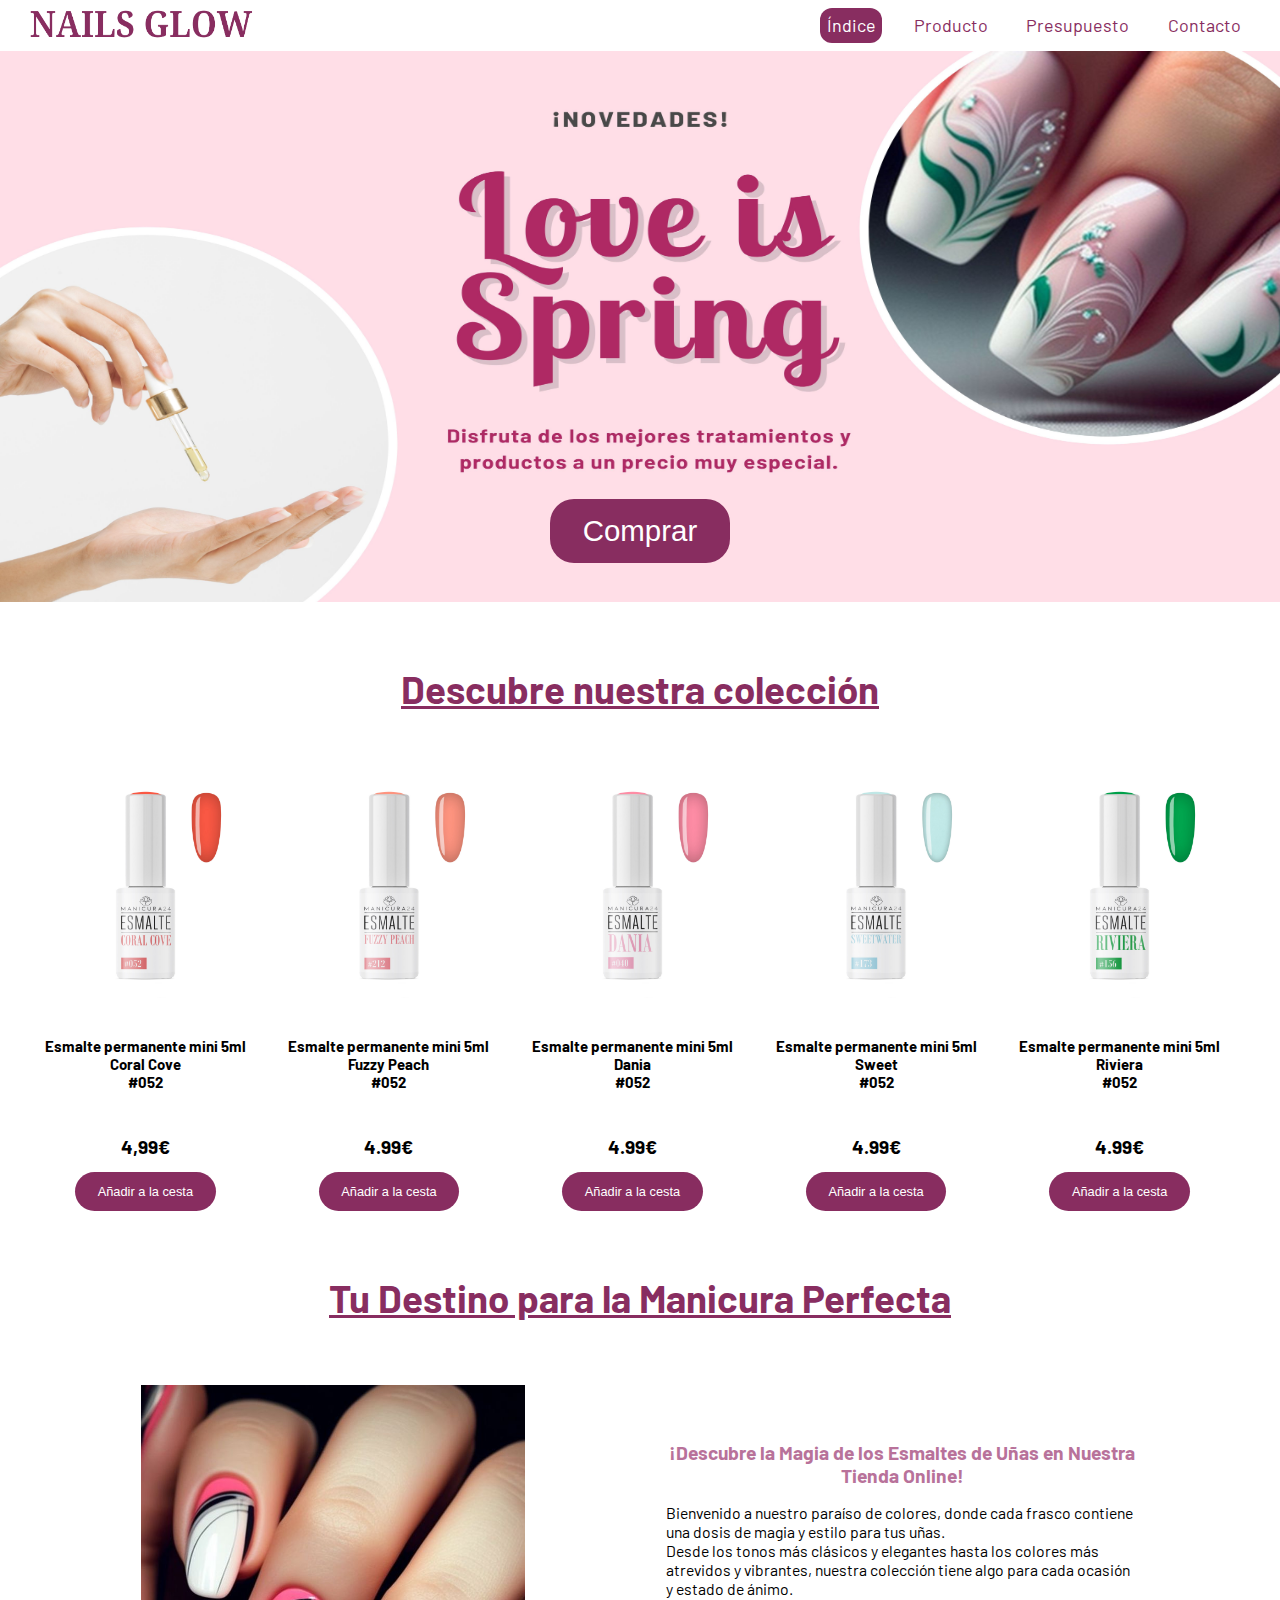
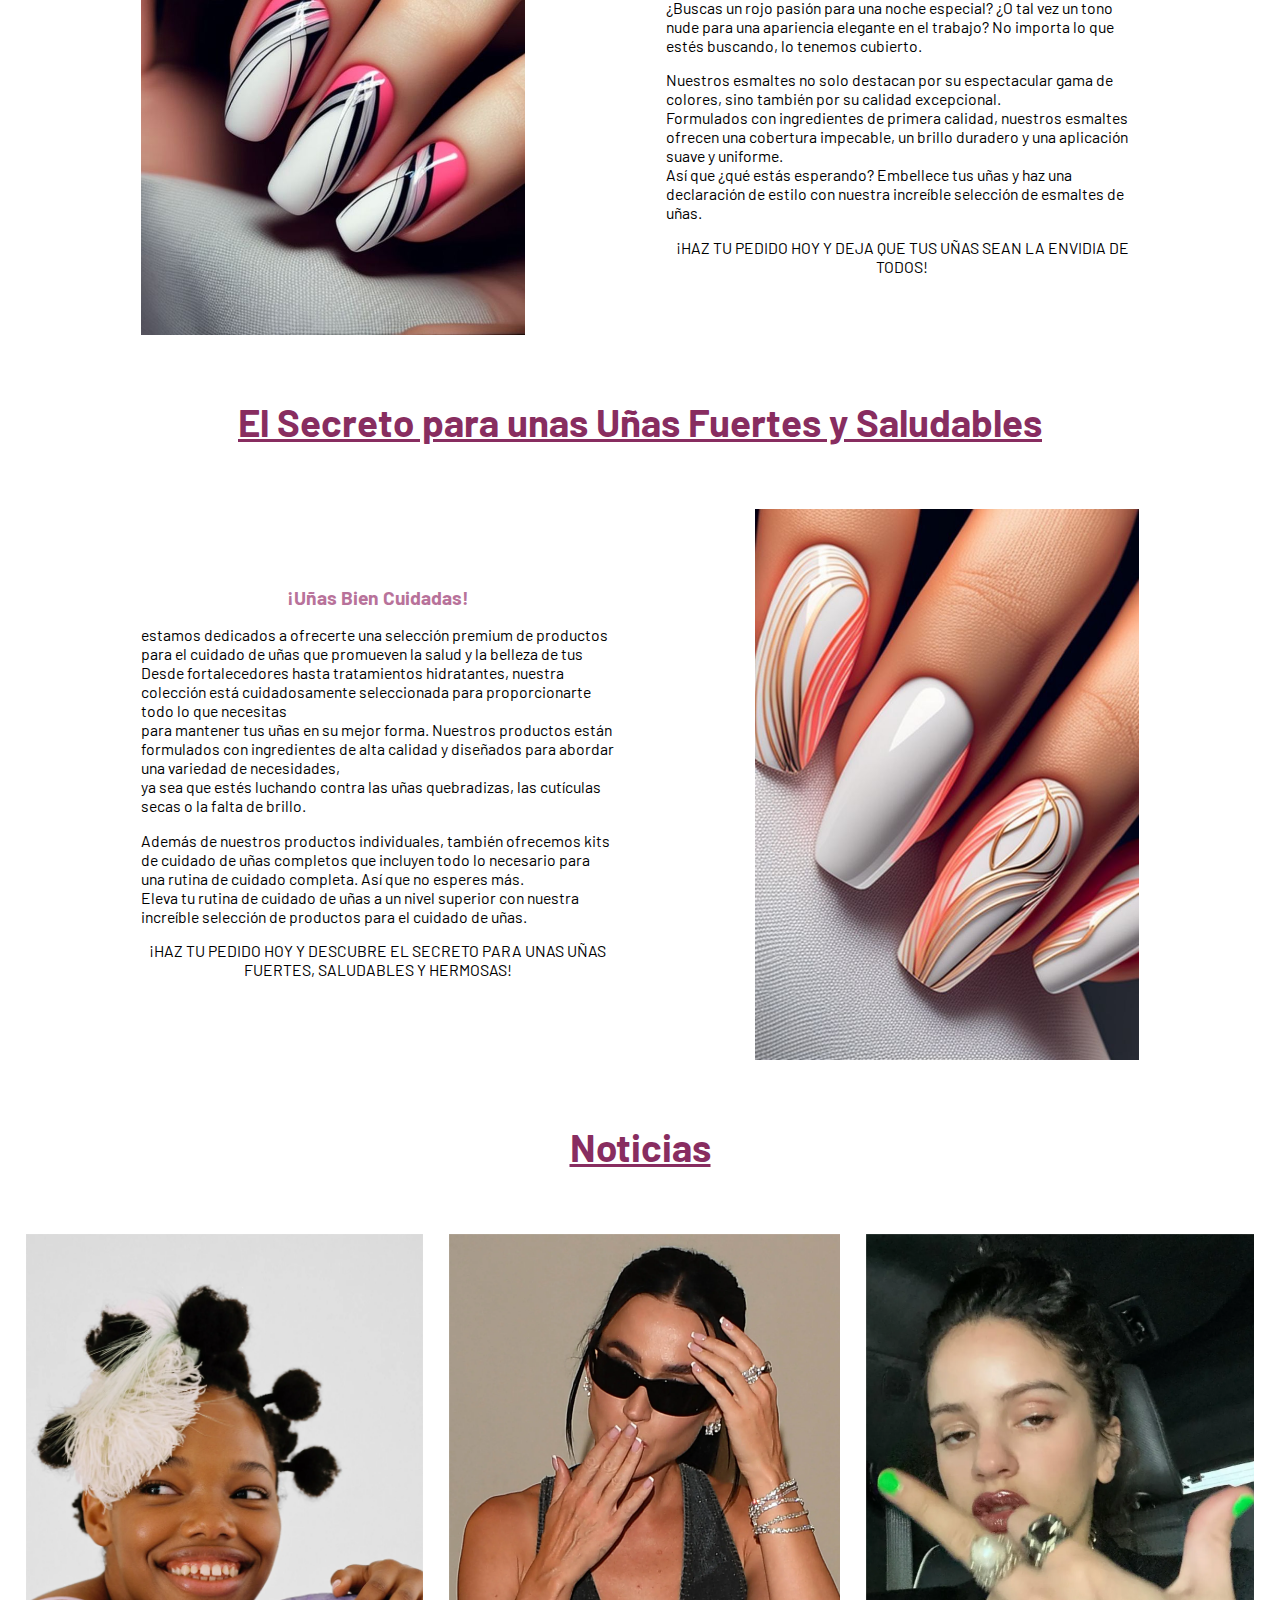
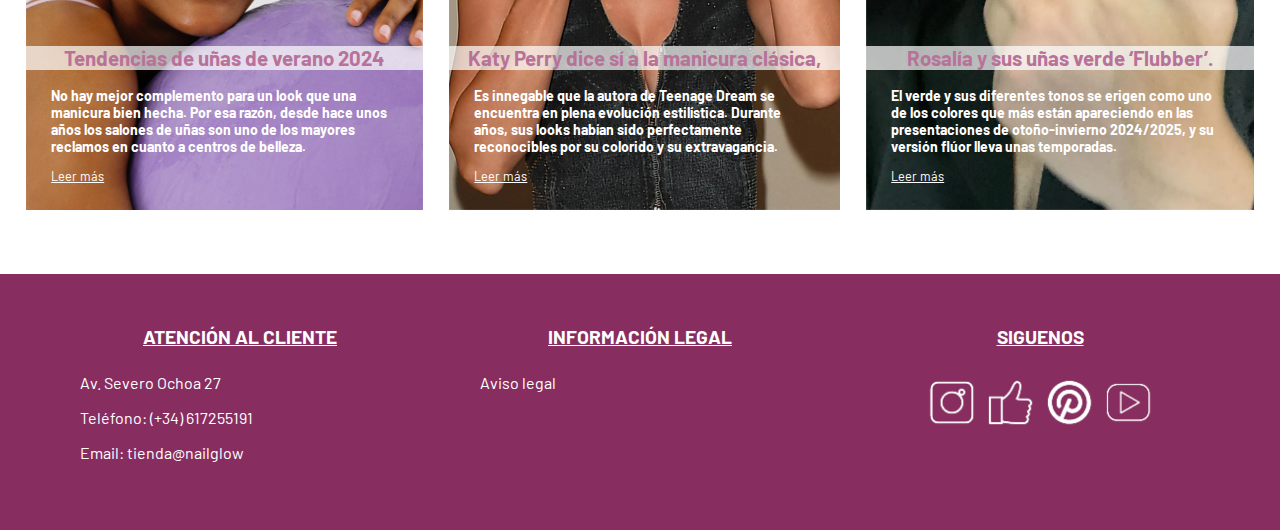
<file: index.html>
<!DOCTYPE html>
<html lang="es">

<head>
    <meta charset="UTF-8">
    <meta name="viewport" content="width=device-width, initial-scale=1.0">
    <title>Nails Glow</title>
    <link rel="stylesheet" href="./css/estilos.css">
</head>

<body>
    <!--menu navegación-->
    <header id="inicio">
        <nav class="menu">
            <div class="cajaLogo">
                <a href="../index.html"><img class="logo" src="./images/logo%20proyecto.png" alt="logo" width="500" height="144"></a>
            </div>
            <div class="lista-contenido">
                <ul class="lista">
                    <li><a href="#" class="activo">Índice</a></li>
                    <li><a href="./views/producto.html">Producto</a></li>
                    <li><a href="./views/presupuesto.html">Presupuesto</a></li>
                    <li><a href="./views/contacto.html">Contacto</a></li>
                </ul>
            </div>
        </nav>
        <!--banner-->
        <div class="banner">
            <div class="boton">
                <div>
                    <form action="./views/producto.html">    
                        <button type="button">Comprar</button>
                    </form>
                </div>
            </div>
        </div>
    </header>

    <!--secciones-->
    <main>
        <div class="cajaSecciones">
            <section class="seccionUno">
                <div class="cajaTitulo">
                    <h2>Descubre nuestra colección</h2>
                </div>
                <div class="cajaProductos">
                    <div class="productoUno">
                        <div class="imagenProducto">
                            <img src="./images/coral.jpg" alt="esmaltecoral" width="1500" height="1500">
                        </div>
                        <div class="coral">
                            <h3>Esmalte permanente mini 5ml Coral Cove<br>#052</h3>
                        </div>
                        <div class="precio">
                            <span>4,99</span>
                            <span>€</span>
                        </div>
                        <div class="cajaPrecio">
                            <button class="botonPrecio">Añadir a la cesta</button>
                        </div>
                    </div>
                    <div class="productoUno">
                        <div class="imagenProducto">
                            <img src="./images/fuzzy.jpg" alt="esmaltefuzzy" width="1500" height="1500">
                        </div>
                        <div class="coral">
                            <h3>Esmalte permanente mini 5ml Fuzzy Peach <br>#052</h3>
                        </div>
                        <div class="precio">
                            <span>4.99</span>
                            <span>€</span>
                        </div>
                        <div class="cajaPrecio">
                            <button class="botonPrecio">Añadir a la cesta</button>
                        </div>
                    </div>
                    <div class="productoUno">
                        <div class="imagenProducto">
                            <img src="./images/dania.jpg" alt="esmaltedania" width="1500" height="1500">
                        </div>
                        <div class="coral">
                            <h3>Esmalte permanente mini 5ml Dania<br>#052</h3>
                        </div>
                        <div class="precio">
                            <span>4.99</span>
                            <span>€</span>
                        </div>
                        <div class="cajaPrecio">
                            <button class="botonPrecio">Añadir a la cesta</button>
                        </div>
                    </div>
                    <div class="productoUno">
                        <div class="imagenProducto">
                            <img src="./images/sweet.jpg" alt="esmaltesweet" width="1500" height="1500">
                        </div>
                        <div class="coral">
                            <h3>Esmalte permanente mini 5ml Sweet<br>#052</h3>
                        </div>
                        <div class="precio">
                            <span>4.99</span>
                            <span>€</span>
                        </div>
                        <div class="cajaPrecio">
                            <button class="botonPrecio">Añadir a la cesta</button>
                        </div>
                    </div>
                    <div class="productoUno">
                        <div class="imagenProducto">
                            <img src="./images/riviera.jpg" alt="esmalteriviera" width="1500" height="1500">
                        </div>
                        <div class="coral">
                            <h3>Esmalte permanente mini 5ml Riviera<br>#052</h3>
                        </div>
                        <div class="precio">
                            <span>4.99</span>
                            <span>€</span>
                        </div>
                        <div class="cajaPrecio">
                            <button class="botonPrecio">Añadir a la cesta</button>
                        </div>
                    </div>
                </div>
            </section>
            <section>
                <div class="articuloUno">
                    <div class="cajaTitulo">
                        <h2>Tu Destino para la Manicura Perfecta</h2>
                    </div>
                    <article class="cajaReportaje">
                        <div class="imagenReportaje">
                            <img src="./images/uniasrosa.jpg" alt="uñas rosa" width="736" height="1104">
                        </div>
                        <div class="textoReportaje">
                            <h3>¡Descubre la Magia de los Esmaltes de Uñas en Nuestra Tienda Online!</h3>
                            <p>Bienvenido a nuestro paraíso de colores, donde cada frasco contiene una dosis de magia y
                                estilo para tus uñas. <br>
                                Desde los tonos más clásicos y elegantes hasta los colores más atrevidos y vibrantes,
                                nuestra colección tiene algo para cada ocasión y estado de ánimo. <br> ¿Buscas un rojo
                                pasión
                                para una noche especial? ¿O tal vez un tono nude para una apariencia elegante en el trabajo?
                                No importa lo que estés buscando, lo tenemos cubierto.
                            </p>
                            <p>Nuestros esmaltes no solo destacan por su espectacular gama de colores, sino también por su
                                calidad excepcional. <br>Formulados con ingredientes de primera calidad, nuestros esmaltes
                                ofrecen una cobertura impecable, un brillo duradero y una aplicación suave y uniforme. <br>
                                Así que ¿qué estás esperando? Embellece tus uñas y haz una declaración de estilo con nuestra
                                increíble selección de esmaltes de uñas. <br>                            
                            </p>
                            <p class="destacado">¡Haz tu pedido hoy y deja que tus uñas sean la envidia de todos!</p>
                        </div>
                    </article>
                </div>
            </section>
            <section>
                <div class="articuloDos">
                    <div class="cajaTitulo">
                        <h2>El Secreto para unas Uñas Fuertes y Saludables</h2>
                    </div>
                    <article class="cajaNarracion">
                        <div class="narracion">
                            <h3>¡Uñas Bien Cuidadas!</h3>
                            <p>estamos dedicados a ofrecerte una selección premium de productos para el cuidado de uñas que
                                promueven la salud y la belleza de tus <br>
                                Desde fortalecedores hasta tratamientos hidratantes, nuestra colección está cuidadosamente
                                seleccionada para proporcionarte todo lo que necesitas <br>para mantener tus uñas en su
                                mejor
                                forma. Nuestros productos están formulados con ingredientes de alta calidad y diseñados para
                                abordar una variedad de necesidades, <br>ya sea que estés luchando contra las uñas
                                quebradizas,
                                las cutículas secas o la falta de brillo.
                            </p>
                            <p>Además de nuestros productos individuales, también ofrecemos kits de cuidado de uñas
                                completos que incluyen todo lo necesario para una rutina de cuidado completa.
                                Así que no esperes más. <br>Eleva tu rutina de cuidado de uñas a un nivel superior con nuestra
                                increíble selección de productos para el cuidado de uñas. <br>
                            </p>                       
                            <p class="destacado">¡Haz tu pedido hoy y descubre el secreto para unas uñas fuertes, saludables y hermosas!</p>
                        </div>
                        <div class="imagenNarracion">
                            <img src="./images/uniasnaranja.jpg" alt="uñas naranja" width="736" height="1104">                        
                        </div>
                    </article>
                </div>
            </section>
            <!--noticias-->
            <section>
                <div class="cajaNoticia">
                    <div class="cajaTitulo">
                        <h2>Noticias</h2>
                    </div>
                    <div>
                       <div id="nuevoContenido">
                        
                       </div>
                    </div>
                </div>
            </section>
        </div>
    </main>
       
   
    <!--pie de pagina-->
    <footer>
        <div class="cajaFooter">
            <div class="cajaAtencion">
                <h4>ATENCIÓN AL CLIENTE</h4>
                <p>Av. Severo Ochoa 27</p>
                <p>Teléfono: (+34) 617255191</p> 
                <p>Email: tienda@nailglow</p>                     
            </div>
            <div class="cajaAviso">
                <h4>INFORMACIÓN LEGAL</h4>
                <P>Aviso legal</P>
            </div>
            <div class="cajaRedes">
                <h4>SIGUENOS</h4>
                <div class="logoRedes">
                    <a href="https://www.instagram.com/">
                        <img src="./images/instagram.png" alt="logo instagram" width="60" height="60">
                    </a>
                    <a href="https://www.facebook.com/">
                        <img src="./images/facebook.png" alt="logo facebook" width="60" height="60">
                    </a>
                    <a href="https://www.pinterest.es/">
                        <img src="./images/pinterest.png" alt="logo pinteres" width="60" height="60">
                    </a>
                    <a href="https://www.youtube.com/">
                        <img src="./images/youtube.png" alt="logo youtube" width="60" height="60">  
                    </a>
                </div>
            </div>

        </div>
    </footer>

    <!--enlace a js-->
    <script src="./js/script.js"></script>
</body>

</html>
</file>
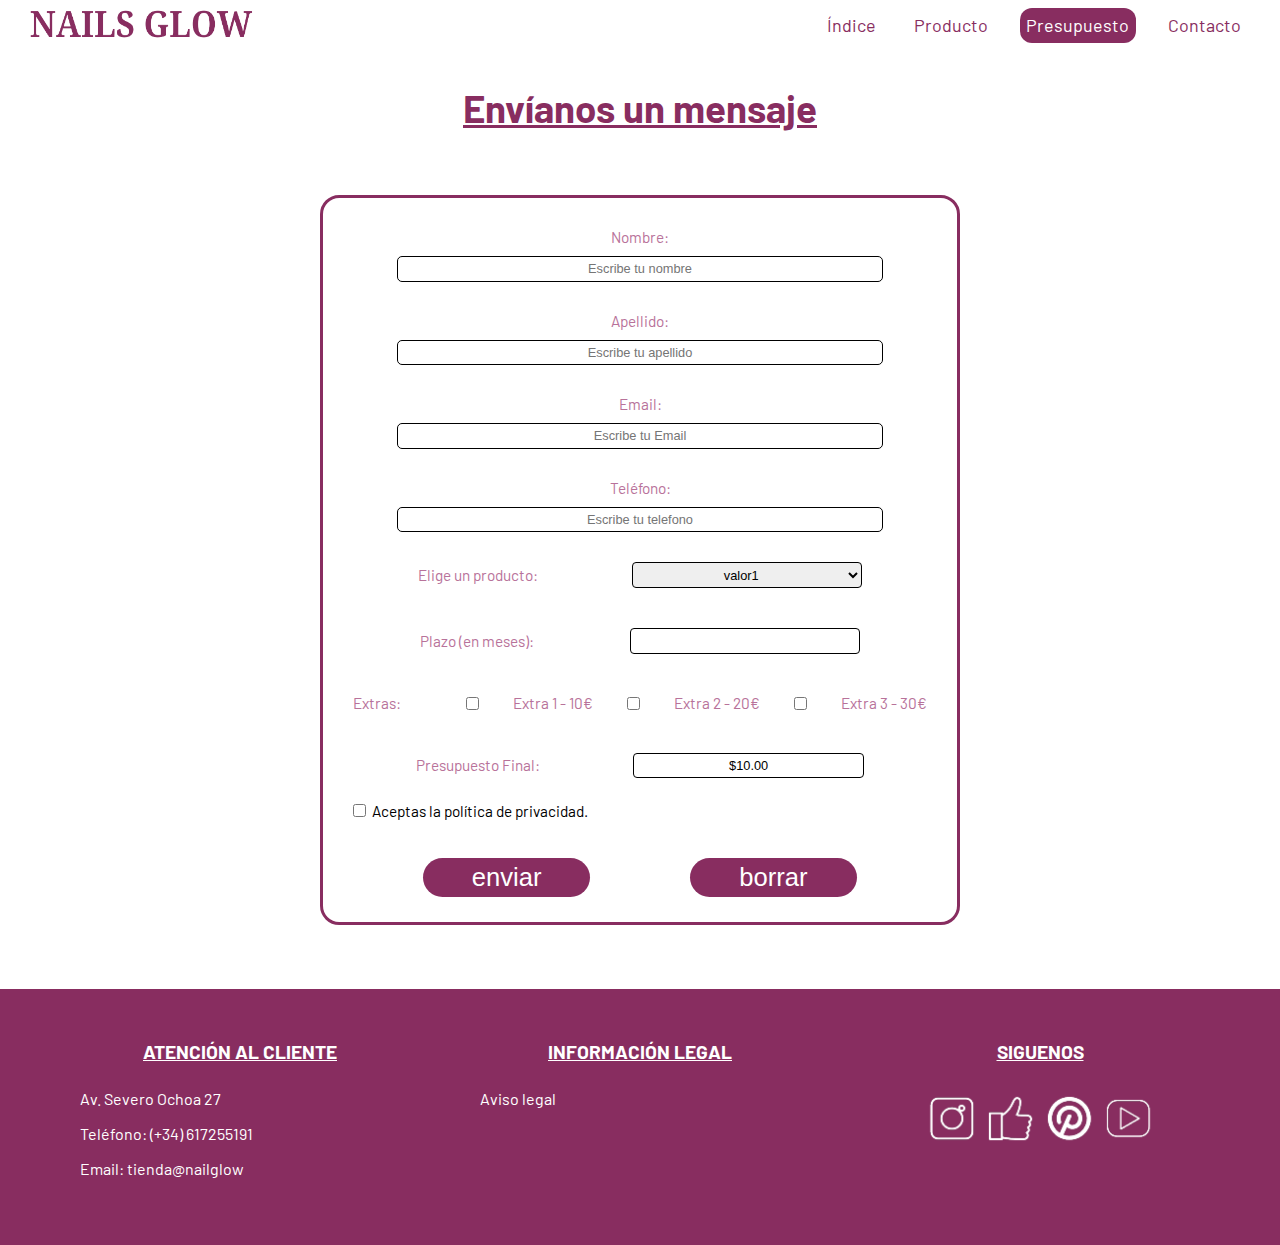
<file: views/presupuesto.html>
<!DOCTYPE html>
<html lang="es">

<head>
    <meta charset="UTF-8">
    <meta name="viewport" content="width=device-width, initial-scale=1.0">
    <title>Nails Glow</title>
    <link rel="stylesheet" href="../css/estilosPresupuesto.css">
</head>
<body>
    <!--encabezado-->
    <header id="inicio">
        <nav class="menu">
            <div class="cajaLogo">
                <a href="../index.html"><img class="logo" src="../images/logo%20proyecto.png" alt="logo" width="500" height="144"></a>
            </div>
            <div class="lista-contenido">
                <ul class="lista">
                    <li><a href="../index.html">Índice</a></li>
                    <li><a href="../views/producto.html">Producto</a></li>
                    <li><a href="#" class="activo">Presupuesto</a></li>
                    <li><a href="../views/contacto.html">Contacto</a></li>
                </ul>
            </div>
        </nav>
        <!--banner-->
        <div class="banner">
            <div class="boton">
                <div>
                    <button>Comprar</button>
                </div>
            </div>
        </div>
    </header>
    <!--Entrada-->
    <main>
        <div class="formularioTitulo">
            <h2>Envíanos un mensaje</h2>
        </div>
        
        <div id="formularioUno">
            <div class="cajaFormulario">
                <!--Datos de contacto-->
                <form class="formulario" id="formulario" novalidate>
                    <div class="formularioGeneral">
                        <label class="nombre" for="nombre">Nombre:</label>
                        <input class="texto" type="text" id="nombre" name="nombre" placeholder="Escribe tu nombre" maxlength="15" required>
                        <span id="nombreError" class="error"></span>
                        
                    </div>
                    <div class="formularioGeneral">
                        <label class="nombre">Apellido:</label>
                        <input class="texto" type="text" id="apellidos" name="apellidos" placeholder="Escribe tu apellido" maxlength="40" required>
                        <span id="apellidosError" class="error"></span>
                        
                    </div>
                    <div class="formularioGeneral">
                        <label class="nombre">Email:</label>
                        <input class="texto" type="email" id="email" name="emial" placeholder="Escribe tu Email" required>
                        <span id="emailError" class="error"></span>
                        
                    </div>
                    <div class="formularioGeneral">
                        <label class="nombre" for="telefono">Teléfono:</label>
                        <input class="texto" type="tel" id="telefono" name="telefono" placeholder="Escribe tu telefono" maxlength="9" required>
                        <span id="telefonoError" class="error"></span>
                        
                    </div>

                    <!--presupuesto-->
                    <div class="cajaPresupuesto">
                        <!--producto-->
                        <label for="opciones">Elige un producto: </label>
                        <select name="oopciones" id="opciones">
                            <option value="10">valor1</option>
                            <option value="20">valor2</option>
                            <option value="30">valor3</option>
                        </select>
                    </div>
                    <div class="cajaPresupuesto">
                        <!--plazo-->
                        <label for="plazo">Plazo (en meses):</label>
                        <input type="number" id="plazo" name="plazo" min="1" max="24" required>
                    </div>
                    <div class="cajaPresupuesto">
                        <!--estras-->
                        <label>Extras:</label><br>
                        <input type="checkbox" id="extra1" name="extras" value="10"> Extra 1 - 10€
                        <input type="checkbox" id="extra2" name="extras" value="20"> Extra 2 - 20€
                        <input type="checkbox" id="extra3" name="extras" value="30"> Extra 3 - 30€
                    </div>
                    <div class="cajaPresupuesto">
                        <!--presupuesto final-->
                        <label for="presupuesto">Presupuesto Final:</label>
                        <input type="text" id="presupuesto" name="presupuesto" readonly>
                    </div>

                    <div class="cajaCheck">                    
                        <!--botones de envio-->
                        <input type="checkbox" id="politica" name="politica" value="aceptar" >
                        <label for="politica"> Aceptas la política de privacidad. </label>
                    </div>
                    <div class="botonEnviar">
                        <input class="enviar" type="submit" value="enviar">
                        <input class="borrar" type="reset" value="borrar">
                    </div>
                </form>
            </div>
        </div>
    </main>
    <!--footer-->
    <footer>
        <div class="cajaFooter">
            <div class="cajaAtencion">
                <h4>ATENCIÓN AL CLIENTE</h4>
                <p>Av. Severo Ochoa 27</p>
                <p>Teléfono: (+34) 617255191</p> 
                <p>Email: tienda@nailglow</p>                     
            </div>
            <div class="cajaAviso">
                <h4>INFORMACIÓN LEGAL</h4>
                <P>Aviso legal</P>
            </div>
            <div class="cajaRedes">
                <h4>SIGUENOS</h4>
                <div class="logoRedes">
                    <a href="https://www.instagram.com/">
                        <img src="../images/instagram.png" alt="logo instagram" width="60" height="60">
                    </a>
                    <a href="https://www.facebook.com/">
                        <img src="../images/facebook.png" alt="logo facebook" width="60" height="60">
                    </a>
                    <a href="https://www.pinterest.es/">
                        <img src="../images/pinterest.png" alt="logo pinteres" width="60" height="60">
                    </a>
                    <a href="https://www.youtube.com/">
                        <img src="../images/youtube.png" alt="logo youtube" width="60" height="60">  
                    </a>
                </div>
            </div>

        </div>
    </footer>
    <script src="../js/presupuesto.js"></script>
</body>
</html>


<!--en apellidos e email antes tenian un for-->
</file>
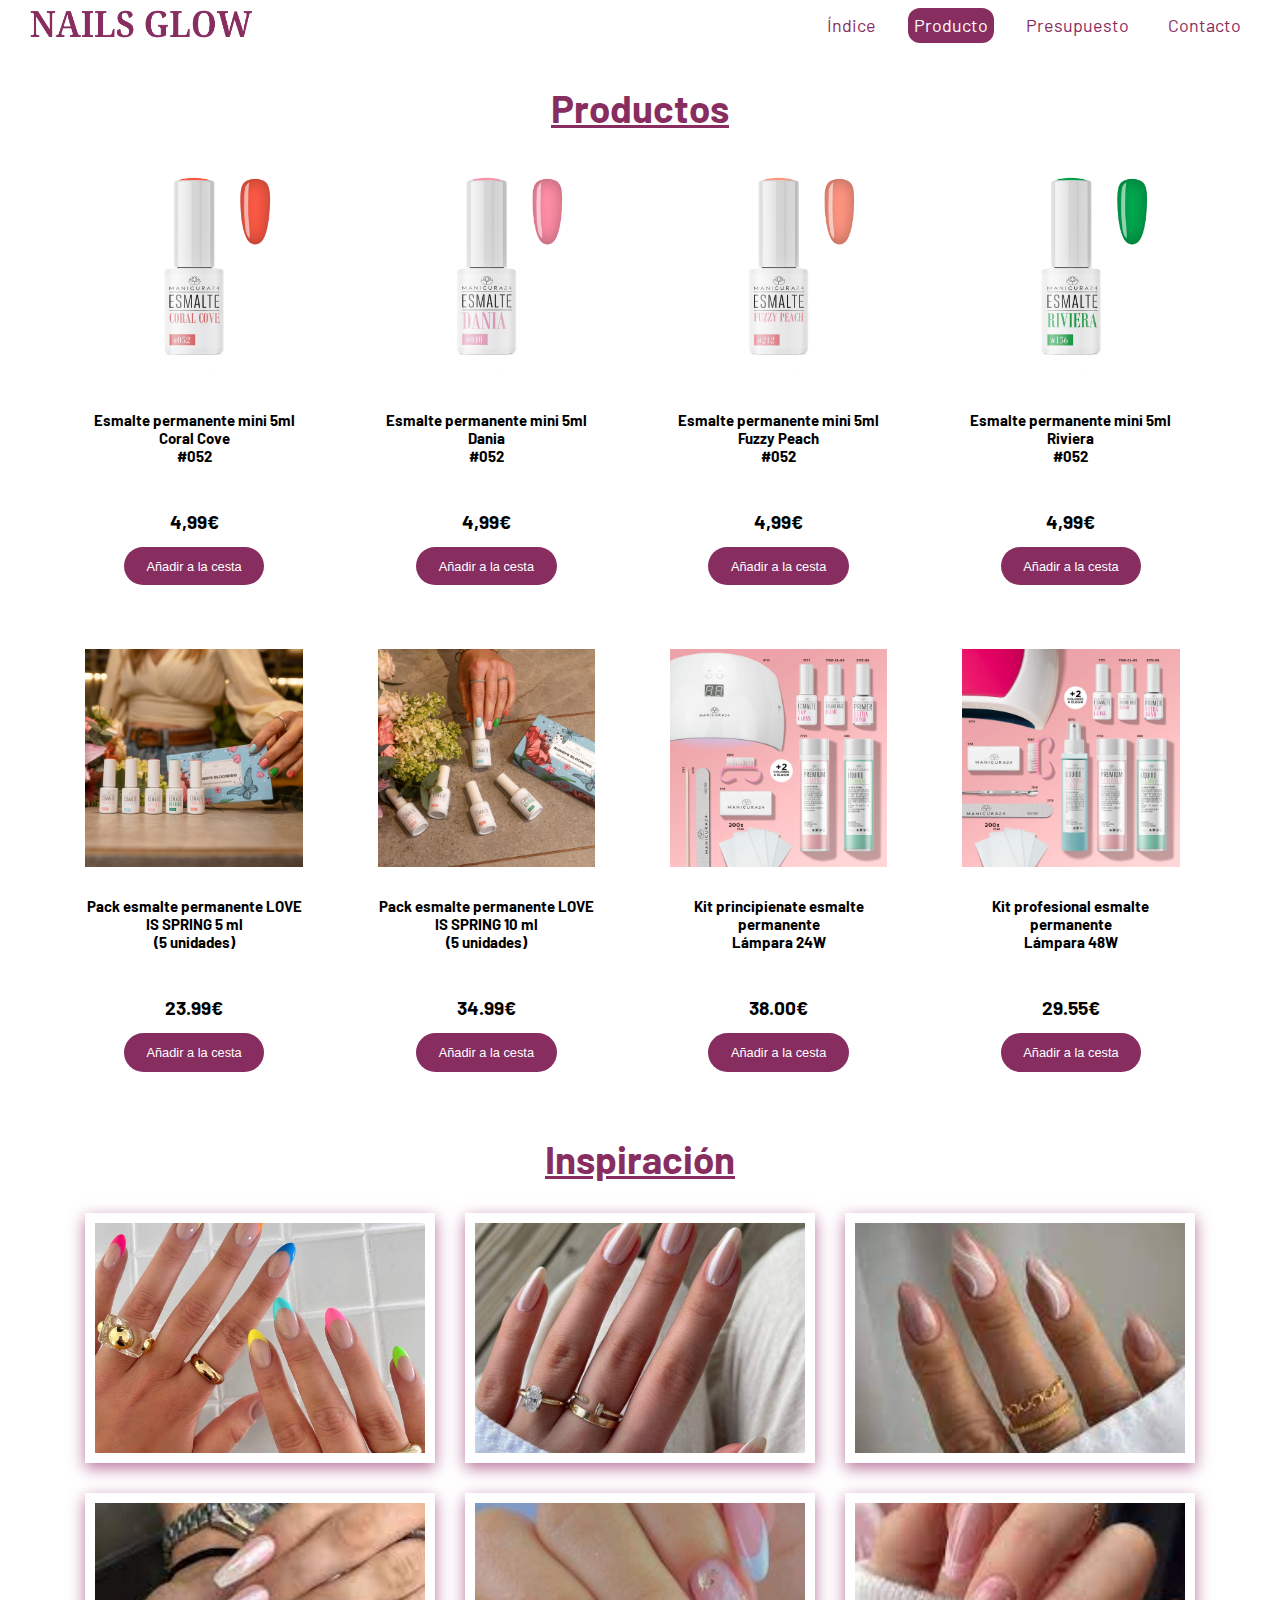
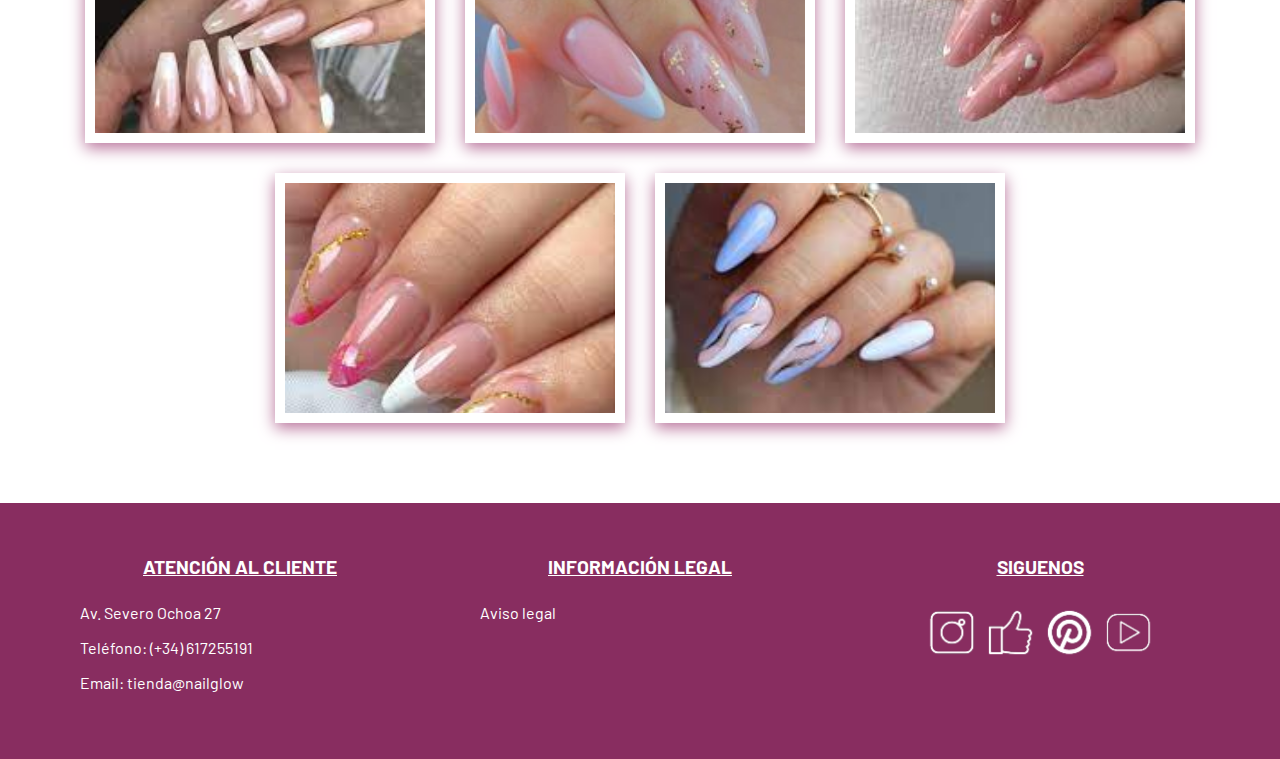
<file: views/producto.html>
<!DOCTYPE html>
<html lang="es">

<head>
    <meta charset="UTF-8">
    <meta name="viewport" content="width=device-width, initial-scale=1.0">
    <title>Nails Glow</title>
    <link rel="stylesheet" href="../css/estilosProducto.css">
</head>

<body>
    <!--menu navegación-->
    <header id="inicio">
        <nav class="menu">
            <div class="cajaLogo">
                <a href="../index.html"><img class="logo" src="../images/logo%20proyecto.png" alt="logo" width="500"
                        height="144"></a>
            </div>
            <div class="lista-contenido">
                <ul class="lista">
                    <li><a href="../index.html">Índice</a></li>
                    <li><a href="#" class="activo">Producto</a></li>
                    <li><a href="../views/presupuesto.html">Presupuesto</a></li>
                    <li><a href="../views/contacto.html">Contacto</a></li>
                </ul>
            </div>
        </nav>
        <!--banner-->
        <div class="banner">
            <div class="boton">
                <div>
                    <button>Comprar</button>
                </div>
            </div>
        </div>
    </header>
    <!--producto-->
    <main>
        <div>
            <section class="cajaUno">
                <!--titulo 1-->
                <div class="esmalteTitulo">
                    <h2>Productos</h2>
                </div>
                <!--fila uno-->
                <div class="cajaGaleria">
                    <div class="tiendaUno">
                        <div class="imagenTienda">
                            <img src="../images/coral.jpg" alt="esmaltecoral" width="1500" height="1500">
                        </div>
                        <div class="coral">
                            <h3>Esmalte permanente mini 5ml Coral Cove<br>#052</h3>
                        </div>
                        <div class="precio">
                            <span>4,99</span>
                            <span>€</span>
                        </div>
                        <div class="botonTienda">
                            <button class="botonPrecio">Añadir a la cesta</button>
                        </div>
                    </div>
                    <div class="tiendaUno">
                        <div class="imagenTienda">
                            <img src="../images/dania.jpg" alt="esmaltedania" width="1500" height="1500">
                        </div>
                        <div class="coral">
                            <h3>Esmalte permanente mini 5ml Dania<br>#052</h3>
                        </div>
                        <div class="precio">
                            <span>4,99</span>
                            <span>€</span>
                        </div>
                        <div class="botonTienda">
                            <button class="botonPrecio">Añadir a la cesta</button>
                        </div>
                    </div>
                    <div class="tiendaUno">
                        <div class="imagenTienda">
                            <img src="../images/fuzzy.jpg" alt="esmaltecfuzzy" width="1500" height="1500">
                        </div>
                        <div class="coral">
                            <h3>Esmalte permanente mini 5ml Fuzzy Peach<br>#052</h3>
                        </div>
                        <div class="precio">
                            <span>4,99</span>
                            <span>€</span>
                        </div>
                        <div class="botonTienda">
                            <button class="botonPrecio">Añadir a la cesta</button>
                        </div>
                    </div>
                    <div class="tiendaUno">
                        <div class="imagenTienda">
                            <img src="../images/riviera.jpg" alt="esmalteriviera" width="1500" height="1500">
                        </div>
                        <div class="coral">
                            <h3>Esmalte permanente mini 5ml Riviera<br>#052</h3>
                        </div>
                        <div class="precio">
                            <span>4,99</span>
                            <span>€</span>
                        </div>
                        <div class="botonTienda">
                            <button class="botonPrecio">Añadir a la cesta</button>
                        </div>
                    </div>
                </div>
                <!--fila dos-->
                <div class="cajaGaleria">
                    <div class="tiendaUno">
                        <div class="imagenTienda">
                            <img src="../images/pack4.jpeg" alt="imagenpack4" width="600" height="600">
                        </div>
                        <div class="coral">
                            <h3>Pack esmalte permanente LOVE IS SPRING 5 ml<br>(5 unidades)</h3>
                        </div>
                        <div class="precio">
                            <span>23.99</span>
                            <span>€</span>
                        </div>
                        <div class="botonTienda">
                            <button class="botonPrecio">Añadir a la cesta</button>
                        </div>
                    </div>
                    <div class="tiendaUno">
                        <div class="imagenTienda">
                            <img src="../images/pack5.jpeg" alt="imagenpack5" width="600" height="600">
                        </div>
                        <div class="coral">
                            <h3>Pack esmalte permanente LOVE IS SPRING 10 ml<br>(5 unidades)</h3>
                        </div>
                        <div class="precio">
                            <span>34.99</span>
                            <span>€</span>
                        </div>
                        <div class="botonTienda">
                            <button class="botonPrecio">Añadir a la cesta</button>
                        </div>
                    </div>
                    <div class="tiendaUno">
                        <div class="imagenTienda">
                            <img src="../images/kitesmalte1.jpeg" alt="esmaltekit1" width="600" height="600">
                        </div>
                        <div class="coral">
                            <h3>Kit principienate esmalte permanente<br>Lámpara 24W</h3>
                        </div>
                        <div class="precio">
                            <span>38.00</span>
                            <span>€</span>
                        </div>
                        <div class="botonTienda">
                            <button class="botonPrecio">Añadir a la cesta</button>
                        </div>
                    </div>
                    <div class="tiendaUno">
                        <div class="imagenTienda">
                            <img src="../images/kitprofesional.jpeg" alt="esmaltekit" width="600" height="600">
                        </div>
                        <div class="coral">
                            <h3>Kit profesional esmalte permanente<br>Lámpara 48W</h3>
                        </div>
                        <div class="precio">
                            <span>29.55</span>
                            <span>€</span>
                        </div>
                        <div class="botonTienda">
                            <button class="botonPrecio">Añadir a la cesta</button>
                        </div>
                    </div>
                </div>
            </section>
            <!--titulo 2-->
            <section>
                <!--Galeria-->
                <div class="esmalteTitulo">
                    <h2>Inspiración</h2>
                </div>
                <div class="galeria">
                    <div class="cajaImagenes">

                        <div class="imagen">
                            <img src="../images/gal1.jpg" alt="gal1" width="1080" height="1115">
                        </div>
                        <div class="imagen">
                            <img src="../images/gal2.jpg" alt="gal2" width="800" height="1200">
                        </div>
                        <div class="imagen">
                            <img src="../images/gal3.jpeg" alt="gal3" width="191" height="264">
                        </div>
                        <div class="imagen">
                            <img src="../images/gal4.jpeg" alt="gal4" width="200" height="251">
                        </div>
                        <div class="imagen">
                            <img src="../images/gal5.jpg" alt="gal5" width="236" height="236">
                        </div>
                        <div class="imagen">
                            <img src="../images/gal6.jpeg" alt="gal6" width="194" height="259">
                        </div>
                        <div class="imagen">
                            <img src="../images/gal7.jpeg" alt="gal7" width="185" height="272">
                        </div>
                        <div class="imagen">
                            <img src="../images/gal8.jpeg" alt="gal8" width="182" height="276">
                        </div>

                        <div class="popupImagen">
                            <span>&times;</span>
                            <img src="../images/gal1.jpg" alt="">
                        </div>
                    </div>
                </div>
            </section>
        </div>
    </main>
    <!--footer-->
    <footer>
        <div class="cajaFooter">
            <div class="cajaAtencion">
                <h4>ATENCIÓN AL CLIENTE</h4>
                <p>Av. Severo Ochoa 27</p>
                <p>Teléfono: (+34) 617255191</p>
                <p>Email: tienda@nailglow</p>
            </div>
            <div class="cajaAviso">
                <h4>INFORMACIÓN LEGAL</h4>
                <P>Aviso legal</P>
            </div>
            <div class="cajaRedes">
                <h4>SIGUENOS</h4>
                <div class="logoRedes">
                    <a href="https://www.instagram.com/">
                        <img src="../images/instagram.png" alt="logo instagram" width="60" height="60">
                    </a>
                    <a href="https://www.facebook.com/">
                        <img src="../images/facebook.png" alt="logo facebook" width="60" height="60">
                    </a>
                    <a href="https://www.pinterest.es/">
                        <img src="../images/pinterest.png" alt="logo pinteres" width="60" height="60">
                    </a>
                    <a href="https://www.youtube.com/">
                        <img src="../images/youtube.png" alt="logo youtube" width="60" height="60">
                    </a>
                </div>
            </div>

        </div>
    </footer>
    <script src="../js/producto.js"></script>
</body>
</html>
</file>
<file: css/estilos.css>
@import url('https://fonts.googleapis.com/css2?family=Barlow:wght@400&display=swap');
:root {
    --colorc: #882D60;
    --secundario: #B8729A;

}
* {
    padding: 0;
    box-sizing: border-box;
}

html{
    height: 100%;
}

body{
    margin: 0;
    font-family: "Barlow", sans-serif;
    height: 100%;
    display: flex;
    flex-direction: column;
    justify-content: space-between;
}


/*******************menu navegación*******************/
#inicio {
    position: relative;
    width: 100%;
}


.menu {
    position: fixed;
    top: 0;
    left: 0;
    width: 100%;
    height: 4vw;
    display: flex;
    justify-content: space-between;
    align-items: center;
    background-color: white;
    z-index: 1000;
}
.logo{
    height: 7vw;
    width: 22vw;
}

.menu .lista-contenido {
    margin-right: 20px;
}

.lista {
    display: flex;
}

.lista li {
    list-style: none;
}

.lista li a {
    text-decoration: none;
    margin: 0px 1vw;
    padding: 0.5vw;
    color: var(--colorc);
    font-size: 1.4vw;
    border-radius: 12px;
   
}

.lista li a:hover {
    background-color: var(--colorc);
    color: #fff;
}

.lista li a.activo {
    background-color: var(--colorc);
    color: #fff;
}


/*******************banner*******************/
.banner {
    position: relative;
    width: 100%;
    height: 43vw;
    background: url(../images/banner.jpg);
    background-repeat: round;
    margin-top: 4vw;
    
}

.banner .boton {
    position: absolute;
    margin: 35vw 43vw 7vw 43vw;
    display: flex;
    justify-content: center;
    align-items: center;
    
}
.banner .boton a{
    text-decoration: none;
}

.banner .boton button{
    display: flex;
    width: 14vw;
    height: 5vw;
    font-size: 2.3vw;
    color: white;
    background-color: var(--colorc);
    border-radius: 24px;
    border: none;
    justify-content: center;
    align-items: center;
    cursor: pointer;
}


/*******************section uno*******************/
.seccionUno{
    width: 100%;
    padding-top: 5vw;
    margin-bottom: 5vw;
}
.cajaTitulo h2{
    margin: 0;
    font-size: 3vw;
    color: var(--colorc);
    text-align: center;
    text-decoration: underline;
    margin-bottom: 5vw;
}
.cajaProductos{
    position: relative;
    font-size: 100%;
    padding-top: 0%;
    padding-right: 2vw;
    padding-bottom: 0%;
    padding-left: 2vw;
    display: flex;
    justify-content: space-evenly;
}
.productoUno{
    width: 17vw;
    margin-right: 15px;
}

.imagenProducto{
    width: 100%;
    height: 18vw;
}

.imagenProducto img{
    width: 100%;
    height: 18vw;
}
.coral{
    margin: 0;
    height: 9vw;
    align-content: center;
    text-align: center;
    font-size: 1vw;
}
.botonPrecio{
    display: flex;
    border: none;
    width: 11vw;
    height: 3vw;
    border-radius: 2vw;
    align-items: center;
    justify-content: center;
    background-color: var(--colorc);
    color: white;
    font-size: 1vw;
}

.cajaPrecio{
    display: flex;
    width: 100%;
    justify-content: center;
}
.precio{
    font-weight: bold;
    font-size: 1.5vw;
    height: 4vw;
    display: flex;
    justify-content: center;
    align-items: center;
}


/*******************articulo uno*******************/
.articuloUno{
    width: 100%;
    margin-bottom: 5vw;
}
.cajaReportaje{
    display: flex;
    justify-content: space-evenly;
    align-items: center;
}
.imagenReportaje img{
    display: flex;
    width: 30vw;
    height: 43vw;
    align-items: center;
}
.cajaReportaje .textoReportaje{
    width: 37vw;   
    padding-top: 1vw;
}
.textoReportaje h3{
    margin: 0;
    font-size: 1.5vw;
    color: var(--secundario);
    text-align: center;
}
.textoReportaje p{
    font-size: 1.23vw;
}
.textoReportaje .destacado{
    text-transform: uppercase;
    text-align: center;
}


/*****************articulo dos****************/
.articuloDos{
    width: 100%;
    margin-bottom: 5vw;
}
.cajaNarracion{
    display: flex;
    justify-content: space-evenly;
    align-items: center;
}
.narracion{
    width: 37vw;   
    padding-top: 1vw;
}
.narracion h3{
    margin: 0;
    font-size: 1.5vw;
    color: var(--secundario);
    text-align: center;
}
.narracion p{
    font-size: 1.23vw;
}
.narracion .destacado{
    text-transform: uppercase;
    text-align: center;
}
.imagenNarracion img{
    display: flex;
    width: 30vw;
    height: 43vw;
    align-items: center;
}


/******************articulo 3***************/
.cajaNoticia{
    width: 100%;
    margin-bottom: 5vw;
}
#nuevoContenido{
    display: flex;
    gap: 2vw;
    align-items: center;
    justify-content: center;
    margin-left: 2vw;
    margin-right: 2vw;
}
#nuevoContenido h2{
    color: var(--secundario);
    background-color: rgba(255, 255, 255, 0.7);
    text-align: center;
    font-size: 1.6vw;
}
#nuevoContenido p{
    color: #fff;
    font-weight: bold;
    font-size: larger;
    margin: 0 2vw;
    font-size: 1.1vw;
}
#nuevoContenido a{
    color: #fff;
    position: center;
    margin: 1vw 2vw 2vw;
    font-size: 1vw;
}

.news-item-0{
    display: flex;
    flex-direction: column;
    justify-content: flex-end;
    height: 45vw;
    background-image: url(../images/tendencia.png);
    background-size: cover;
}
.news-item-1{
    display: flex;
    flex-direction: column;
    justify-content: flex-end;
    height: 45vw;
    background-image: url(../images/katy.png);
    background-size: cover;
}
.news-item-2{
    display: flex;
    flex-direction: column;
    justify-content: flex-end;
    height: 45vw;
    background-image: url(../images/rosalia.png);
    background-size: cover;
}



/******************footer***************/
.cajaFooter{
    display:flex ;
    background-color: var(--colorc);
    width: 100%;
    height: 20vw;
    justify-content: space-evenly;
}
.cajaAtencion{
    color: white;
    width: 25vw;
    padding-top: 2vw;
}
.cajaAtencion h4{
    font-size: 1.5vw;
    text-decoration: underline;
    text-align: center;
}
.cajaAtencion p{
    font-size: 1.25vw;
}
.cajaAviso{
    color: white;
    width: 25vw;
    padding-top: 2vw;
}
.cajaAviso h4{
    font-size: 1.5vw;
    text-decoration: underline;
    text-align: center;
}
.cajaAviso p{
    font-size: 1.25vw;
}
.cajaRedes{
    color: white;
    width: 25vw;
    padding-top: 2vw;
}
.cajaRedes h4{
    font-size: 1.5vw;
    text-decoration: underline;
    text-align: center;
}
.logoRedes{
    display: flex;
    justify-content: center;
}
.logoRedes img{
    width: 4.6vw;
    height: 4.6vw;
}
</file>
<file: css/estilosPresupuesto.css>
@import url('https://fonts.googleapis.com/css2?family=Barlow:wght@400&display=swap');
:root {
    --colorc: #882D60;
    --secundario: #B8729A;

}
* {
    padding: 0;
    box-sizing: border-box;
}

html{
    height: 100%;
}

body{
    margin: 0;
    font-family: "Barlow", sans-serif;
    height: 100%;
    display: flex;
    flex-direction: column;
    justify-content: space-between;
}

/*******************menu navegación*******************/
#inicio {
    position: relative;
    width: 100%;
}
body{
    margin: 0;
    font-family: "Barlow", sans-serif;
}

.menu {
    position: fixed;
    top: 0;
    left: 0;
    width: 100%;
    height: 4vw;
    display: flex;
    justify-content: space-between;
    align-items: center;
    background-color: white;
    z-index: 1000;
}
.logo{
    height: 7vw;
    width: 22vw;
}

.menu .lista-contenido {
    margin-right: 20px;
}

.lista {
    display: flex;
}

.lista li {
    list-style: none;
}

.lista li a {
    text-decoration: none;
    margin: 0px 1vw;
    padding: 0.5vw;
    color: var(--colorc);
    font-size: 1.4vw;
    border-radius: 12px;
   
}

.lista li a:hover {
    background-color: var(--colorc);
    color: #fff;
}

.lista li a.activo {
    background-color: var(--colorc);
    color: #fff;
}
/******************formulario***************/
#formularioUno{
    width: 100%;
    margin-bottom: 5vw;
}
.formularioTitulo h2{
    margin: 0;
    font-size: 3vw;
    color: var(--colorc);
    text-align: center;
    text-decoration: underline;
    margin-top: 5vw;
    margin-bottom: 5vw;
}
.cajaFormulario{
    margin: 0 25vw;
    border-radius: 1.5vw;
    border: 0.25vw solid var(--colorc);
}
.formulario{
    display: flex;
    flex-direction: column;
    justify-content: center;
}
.formularioGeneral{
    display: flex;
    flex-wrap: wrap;
    flex-direction: column;
}
.formularioGeneral .nombre{
    font-size: 1.2vw;
    text-align: center;
    color: #B8729A;
    margin: 30px 0px 10px 0px;
}
.formularioGeneral .texto{
    width: 38vw;
    height: 2vw;
    margin: auto;
    border-radius: 5px;
    border: 1.5px solid black;
    text-align: center;
    font-size: 1vw;
    color: black;
}
.cajaCheck{
    margin: 1vw 2vw;
    font-size: 1.2vw;
}
.botonEnviar{
    display: flex;
    justify-content: space-evenly;
    margin: 2vw 0;
    
}
.formulario .enviar{
    display: flex;
    width: 13vw;
    height: 3vw;
    /*margin: 1vw auto;*/
    font-size: 2vw;
    color: white;
    background-color: var(--colorc);
    border-radius: 24px;
    border: none;
    justify-content: center;
    align-items: center;
    cursor: pointer;
}
.formulario .borrar{
    display: flex;
    width: 13vw;
    height: 3vw;
    /*margin: 1vw auto;*/
    font-size: 2vw;
    color: white;
    background-color: var(--colorc);
    border-radius: 24px;
    border: none;
    justify-content: center;
    align-items: center;
    cursor: pointer;
}
#nombreError{
    color: red;
    text-align: center;
}
#apellidosError{
    color: red;
    text-align: center;
}
#emailError{
    color: red;
    text-align: center;
}
#telefonoError{
    color: red;
    text-align: center;
}

/******************presupuesto***************/
.cajaPresupuesto{
    font-size: 1.2vw;    
    display: flex;
    justify-content: space-evenly;
    align-items: center;
    color: #B8729A;
    margin: 30px 0px 10px 0px;
}
#opciones{
    border: 1px solid black;
    border-radius: 4px;
    height: 2vw;
    width: 18vw;
    text-align: center;
    font-size: 1vw;
}
#plazo{
    border: 1px solid black;
    height: 2vw;
    width: 18vw;
    text-align: center;
    border-radius: 4px;
    font-size: 1vw;
}
#presupuesto{
    border: 1px solid black;
    border-radius: 4px;
    height: 2vw;
    width: 18vw;
    text-align: center;
    font-size: 1vw;
}
#cajaPresupuestoExtra{
    display: flex;
}

/******************footer***************/
.cajaFooter{
    display:flex ;
    background-color: var(--colorc);
    width: 100%;
    height: 20vw;
    justify-content: space-evenly;
}
.cajaAtencion{
    color: white;
    width: 25vw;
    padding-top: 2vw;
}
.cajaAtencion h4{
    font-size: 1.5vw;
    text-decoration: underline;
    text-align: center;
}
.cajaAtencion p{
    font-size: 1.25vw;
}
.cajaAviso{
    color: white;
    width: 25vw;
    padding-top: 2vw;
}
.cajaAviso h4{
    font-size: 1.5vw;
    text-decoration: underline;
    text-align: center;
}
.cajaAviso p{
    font-size: 1.25vw;
}
.cajaRedes{
    color: white;
    width: 25vw;
    padding-top: 2vw;
}
.cajaRedes h4{
    font-size: 1.5vw;
    text-decoration: underline;
    text-align: center;
}
.logoRedes{
display: flex;
justify-content: center;
}
.logoRedes img{
    width: 4.6vw;
    height: 4.6vw;
}
</file>
<file: css/estilosProducto.css>
@import url('https://fonts.googleapis.com/css2?family=Barlow:wght@400&display=swap');
:root {
    --colorc: #882D60;
    --secundario: #B8729A;

}
* {
    padding: 0;
    box-sizing: border-box;
}

html{
    height: 100%;
}

body{
    margin: 0;
    font-family: "Barlow", sans-serif;
    height: 100%;
    display: flex;
    flex-direction: column;
    justify-content: space-between;
}

/*******************menu navegación*******************/
#inicio {
    position: relative;
    width: 100%;
}
body{
    margin: 0;
    font-family: "Barlow", sans-serif;
}

.menu {
    position: fixed;
    top: 0;
    left: 0;
    width: 100%;
    height: 4vw;
    display: flex;
    justify-content: space-between;
    align-items: center;
    background-color: white;
    z-index: 1000;
}
.logo{
    height: 7vw;
    width: 22vw;
}

.menu .lista-contenido {
    margin-right: 20px;
}

.lista {
    display: flex;
}

.lista li {
    list-style: none;
}

.lista li a {
    text-decoration: none;
    margin: 0px 1vw;
    padding: 0.5vw;
    color: var(--colorc);
    font-size: 1.4vw;
    border-radius: 12px;
   
}

.lista li a:hover {
    background-color: var(--colorc);
    color: #fff;
}

.lista li a.activo {
    background-color: var(--colorc);
    color: #fff;
}

/******************producto***************/
.cajaUno{
    width: 100%;
    margin-bottom: 5vw;
}
.esmalteTitulo h2{
    font-size: 3vw;
    color: var(--colorc);
    text-align: center;
    text-decoration: underline;
    margin-top: 5vw;
}
.cajaGaleria{
    position: relative;
    display: flex;
    font-size: 100%;
    padding-top: 0%;
    padding-right: 2vw;
    padding-bottom: 0%;
    padding-left: 2vw;
    justify-content: space-evenly;
    margin-bottom: 5vw;
}
.tiendaUno{
    width: 17vw;
    margin-right: 15px;
}
.imagenTienda{
    width: 100%;
    height: 17vw;
}
.imagenTienda img{
    width: 100%;
    height: 17vw
}
.coral{
    margin: 0;
    height: 9vw;
    align-content: center;
    text-align: center;
    font-size: 1vw;
}
.precio{
    font-weight: bold;
    font-size: 1.5vw;
    height: 4vw;
    display: flex;
    justify-content: center;
    align-items: center;
}
.botonPrecio{
    display: flex;
    border: none;
    width: 11vw;
    height: 3vw;
    border-radius: 2vw;
    align-items: center;
    justify-content: center;
    background-color: var(--colorc);
    color: white;
    font-size: 1vw;
}
.botonTienda{
    display: flex;
    width: 100%;
    justify-content: center;
}


/******************Galeria***************/
.galeria{
    position: relative;
    width: 100%;
    display: flex;
    align-items: center;
    justify-content: center;
   padding-bottom: 80px;
}
.galeria .cajaImagenes{
    display: flex;
    flex-wrap: wrap;
    gap: 30px;
    justify-content: center;
}
.galeria .cajaImagenes .imagen{
    width: 350px;
    height: 250px;
    border: 10px solid white;
    box-shadow: 0 5px 15px var(--secundario);
    overflow: hidden;
    cursor: pointer;
}
.galeria .cajaImagenes .imagen img{
    width: 100%;
    height: 100%;
    object-fit: cover;
    transition: .2s linear;
}
.galeria .cajaImagenes .imagen:hover img{
    transform: scale(1.1);
}
.cajaImagenes .popupImagen{
    position: fixed;
    top: 56px;
    left: 0;
    background: black;
    height: 100%;
    width: 100%;
    z-index: 100;
    display: none;
}
.cajaImagenes .popupImagen span{
    position: absolute;
    top: 0; right: 10px;
    font-size: 60px;
    font-weight: bolder;
    color: white;
    cursor: pointer;
    z-index: 100;
}
.cajaImagenes .popupImagen img{
    position: absolute;
    top: 48%;
    left: 50%;
    transform: translate(-50%, -50%);
    border: 5px solid white;
    border-radius: 5px;
    width: 500px;
    object-fit: cover;
}
@media (max-width: 768px){
    .cajaImagenes .popupImagen img{
        width: 95%;
    }
}
    


/******************footer***************/
.cajaFooter{
    display:flex ;
    background-color: var(--colorc);
    width: 100%;
    height: 20vw;
    justify-content: space-evenly;
}
.cajaAtencion{
    color: white;
    width: 25vw;
    padding-top: 2vw;
}
.cajaAtencion h4{
    font-size: 1.5vw;
    text-decoration: underline;
    text-align: center;
}
.cajaAtencion p{
    font-size: 1.25vw;
}
.cajaAviso{
    color: white;
    width: 25vw;
    padding-top: 2vw;
}
.cajaAviso h4{
    font-size: 1.5vw;
    text-decoration: underline;
    text-align: center;
}
.cajaAviso p{
    font-size: 1.25vw;
}
.cajaRedes{
    color: white;
    width: 25vw;
    padding-top: 2vw;
}
.cajaRedes h4{
    font-size: 1.5vw;
    text-decoration: underline;
    text-align: center;
}
.logoRedes{
display: flex;
justify-content: center;
}
.logoRedes img{
    width: 4.6vw;
    height: 4.6vw;
}
</file>
